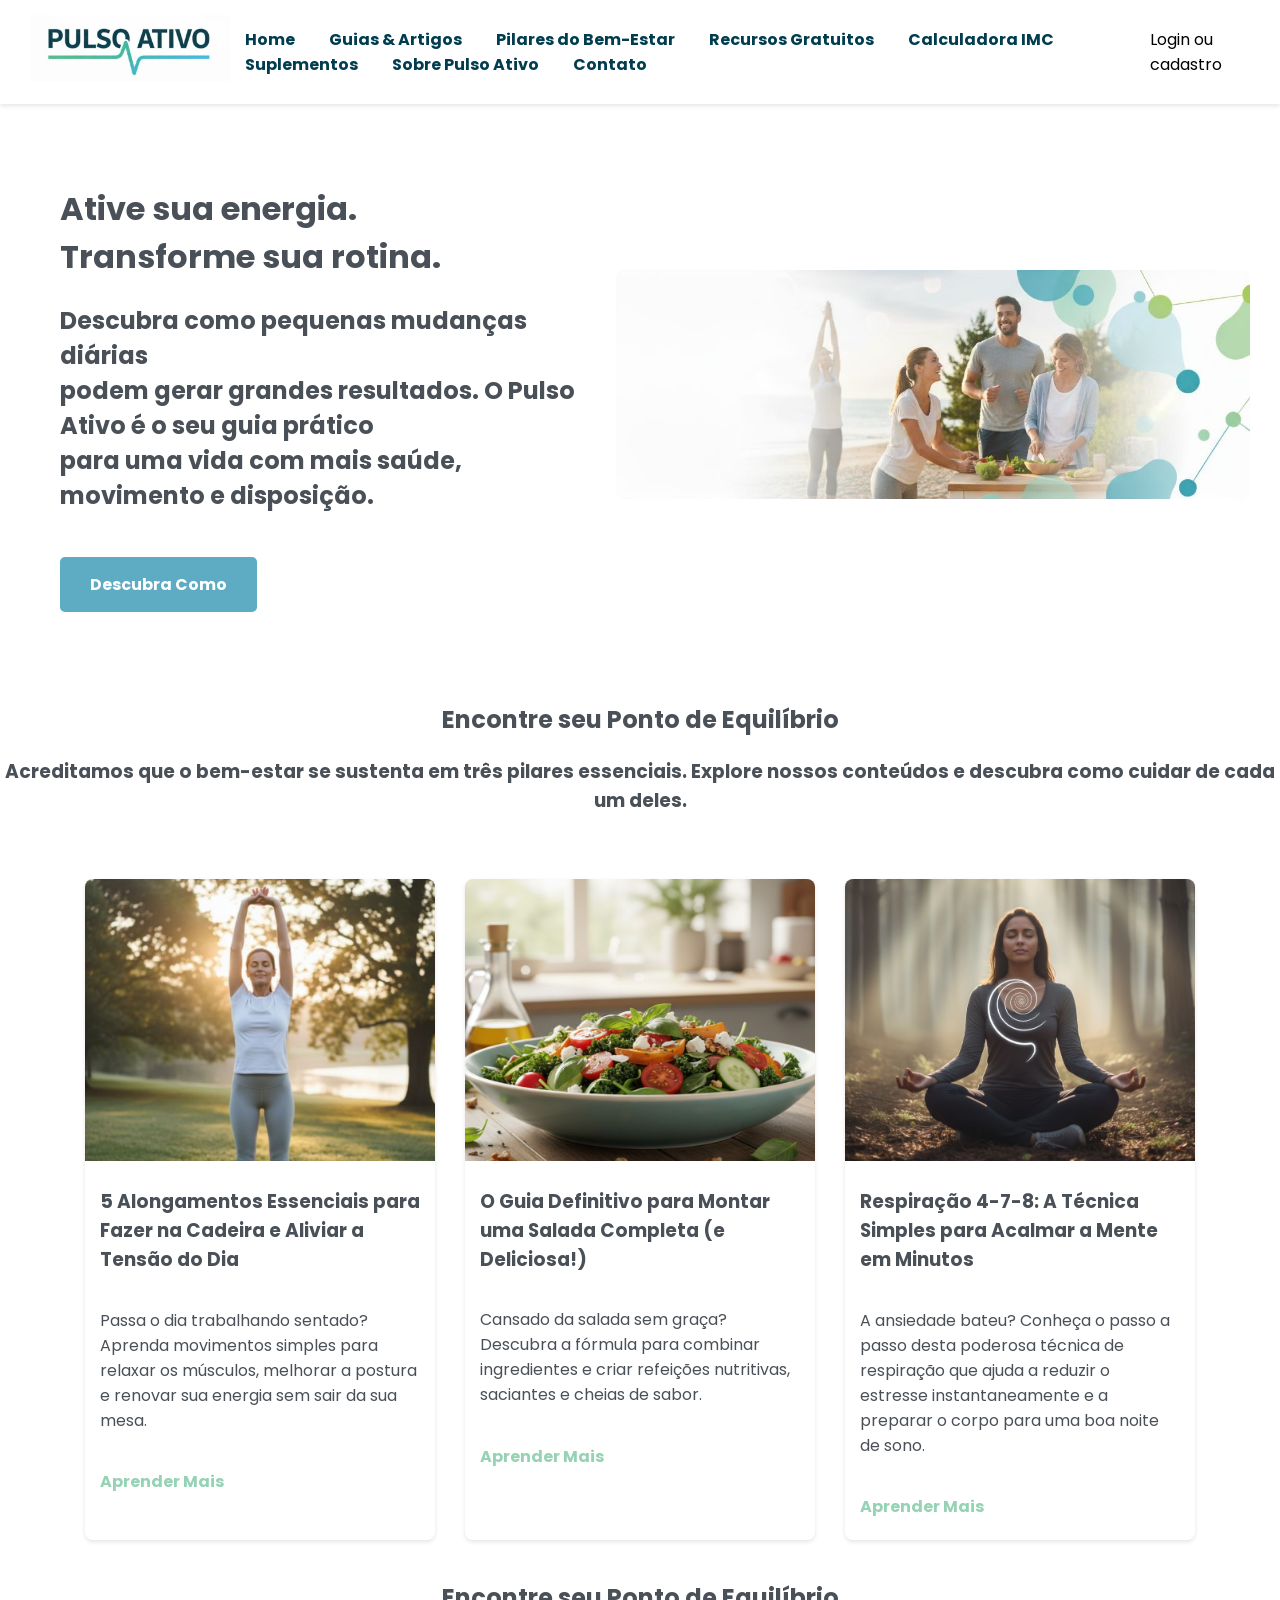
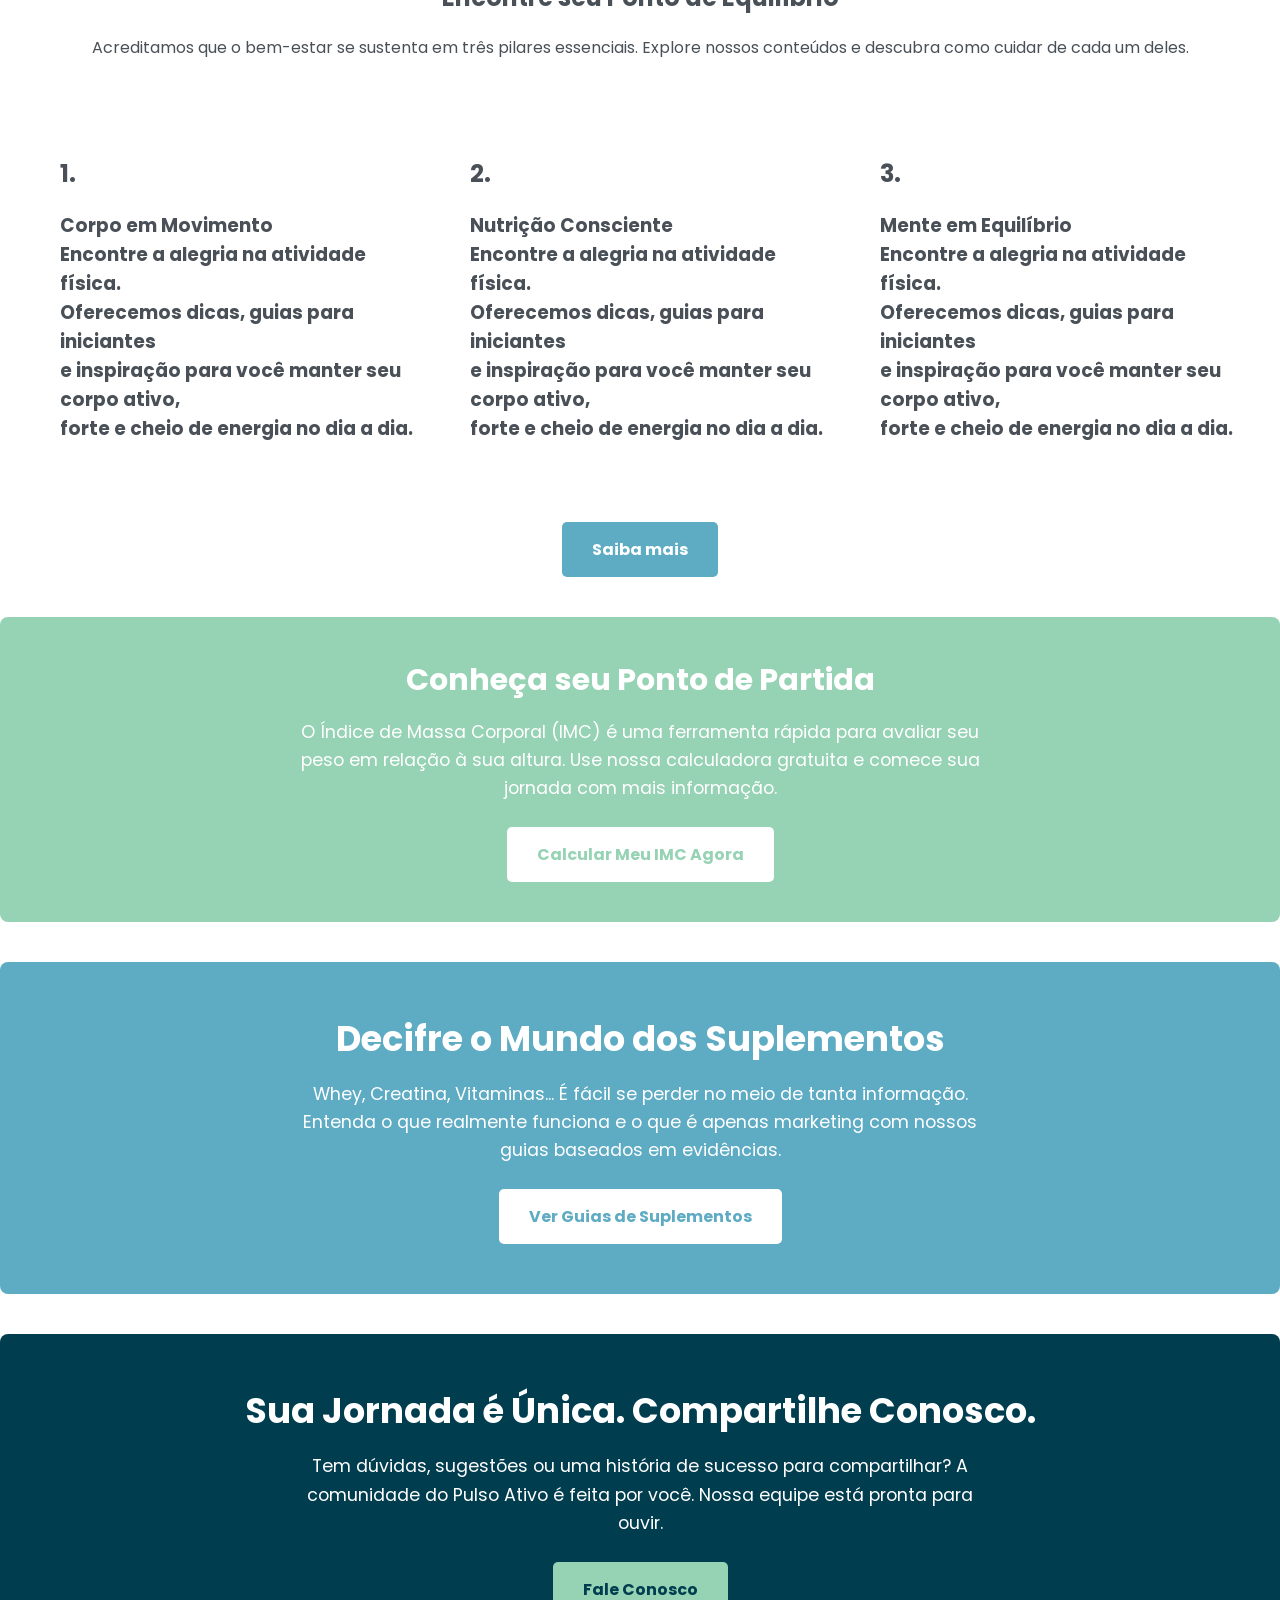
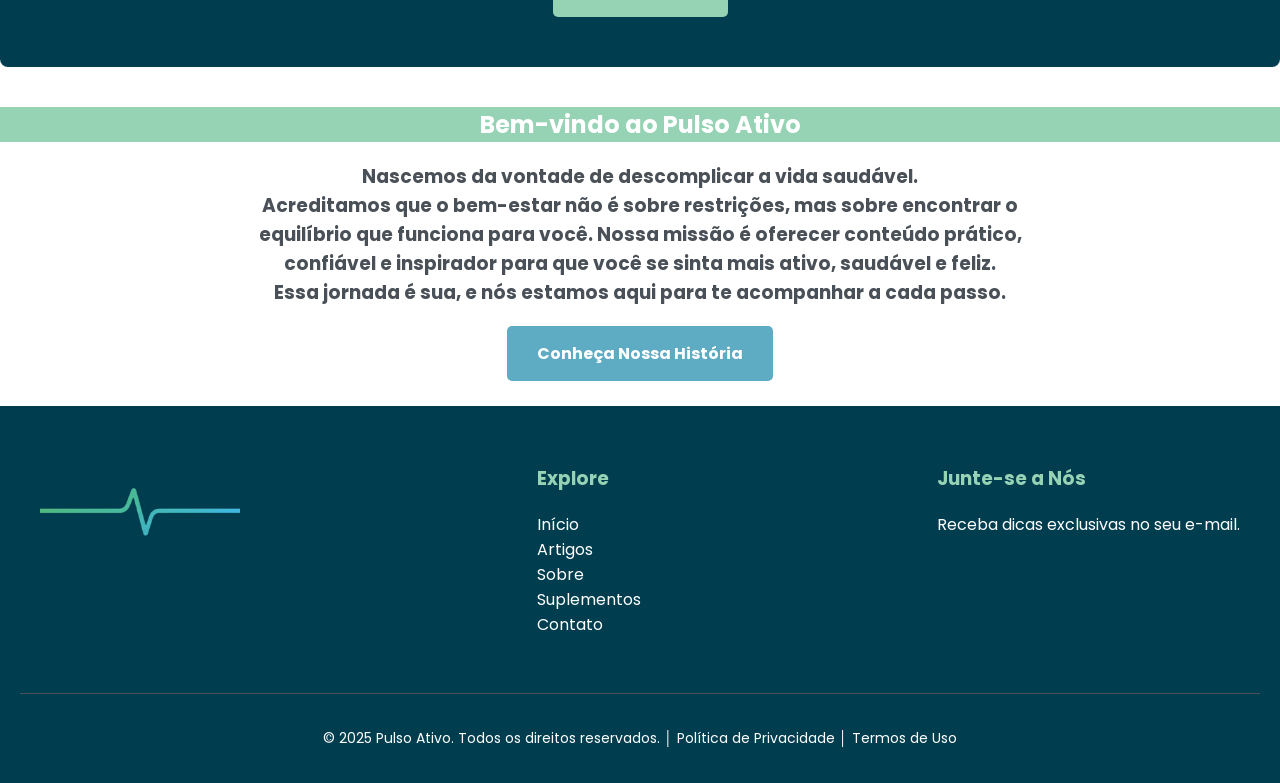
<file: index.html>
<!DOCTYPE html>
<html lang="en">

<head>
    <meta charset="UTF-8">
    <meta name="viewport" content="width=device-width, initial-scale=1.0">
    <link rel="stylesheet" href="./css/style.css">
    <link rel="shortcut icon" href="./img/favicon.jpg" type="image/jpg">
    <title>Pulso Ativo</title>
</head>

<body>
    <header>
        <div>
            <img src="./img/logo.jpg" alt="logo" class="logo">
        </div>

        <nav class="navegacao-principal">
            <a href="./index.html">Home</a>
            <a href="./guias.html">Guias & Artigos</a>
            <a href="./pilares.html">Pilares do Bem-Estar</a>
            <a href="./recursos.html">Recursos Gratuitos</a>
            <a href="./imc.html">Calculadora IMC</a>
            <a href="./suplementos.html">Suplementos</a>
            <a href="./sobre.html">Sobre Pulso Ativo</a>
            <a href="./contato.html">Contato</a>
        </nav>

        <div class="login-container">
            <a href="./login.html" class="login-link">Login ou cadastro</a>
        </div>

        <button onclick="cliqueMenuHamburguer()" class="btn-mobile">
            <span></span>
            <span></span>
            <span></span>
        </button>

        <nav class="navegacao-principal-mobile">
            <ol>
                <li><a href="./index.html">Home</a></li>
                <li><a href="./guias.html">Guias & Artigos</a></li>
                <li><a href="./pilares.html">Pilares do Bem-Estar</a></li>
                <li><a href="./recursos.html">Recursos Gratuitos</a></li>
                <li><a href="./imc.html">Calculadora IMC</a></li>
                <li><a href="./suplementos.html">Suplementos</a></li>
                <li><a href="./sobre.html">Sobre Pulso Ativo</a></li>
                <li><a href="./contato.html">Contato</a></li>
                <li class="login-container-mobile"><a href="./login.html">Login ou cadastro</a></li>
            </ol>
        </nav>
    </header>
    <hr>
    <main>
        <div id="textoComImagem">
            <div style="margin-left: 30px;">
                <h1>Ative sua energia. <br>
                    Transforme sua rotina.</h1>
                <h2>Descubra como pequenas mudanças diárias <br>
                    podem gerar grandes resultados.
                    O Pulso Ativo é o seu guia prático <br>
                    para uma vida com mais saúde, movimento e disposição.</h2> <br>

                <a href="./recursos.html" class="btn">Descubra Como</a>
            </div>
            <div>
                <img src="./img/bannerTexto.jpg" alt="Banner" id="imagemHome">
            </div>
        </div>

        <div style="text-align: center; margin-top: 30px;">
            <h2>Encontre seu Ponto de Equilíbrio</h2>
            <h3>Acreditamos que o bem-estar se sustenta em três pilares essenciais. Explore nossos conteúdos e descubra
                como
                cuidar de cada um deles.</h3> <br>

            <div class="containersPai">
                <div class="card">
                    <img src="./img/alongamento.jpg" alt="Alongamento" style="width: 100%;">
                    <h3>5 Alongamentos Essenciais para Fazer na Cadeira e Aliviar a Tensão do Dia</h3>
                    <p>Passa o dia trabalhando sentado? Aprenda movimentos simples para relaxar os músculos, melhorar a
                        postura e renovar sua energia sem sair da sua mesa.
                    </p>
                    <h4><a href="./guias.html" target="_blank">Aprender Mais</a></h4>
                </div>
                <div class="card">
                    <img src="./img/salada.jpg" alt="Prato de salada" style="width: 100%;">
                    <h3>O Guia Definitivo para Montar uma Salada Completa (e Deliciosa!)</h3>
                    <p>Cansado da salada sem graça? Descubra a fórmula para combinar ingredientes e criar refeições
                        nutritivas, saciantes e cheias de sabor.
                    </p>
                    <h4><a href="./guias.html" target="_blank">Aprender Mais</a>
                </div>
                </h4>
                <div class="card">
                    <img src="./img/respiracao.jpg" alt="Respiração 4-7-8" style="width: 100%;">
                    <h3>Respiração 4-7-8: A Técnica Simples para Acalmar a Mente em Minutos</h3>
                    <p>A ansiedade bateu? Conheça o passo a passo desta poderosa técnica de respiração que ajuda a
                        reduzir o
                        estresse instantaneamente e a preparar o corpo para uma boa noite de sono.
                    </p>
                    <h4><a href="./guias.html" target="_blank">Aprender Mais</a></h4>
                </div>
            </div>
        </div>

        <div style="text-align: center; margin-top: 20px;">
            <h2>Encontre seu Ponto de Equilíbrio</h2>
            <p>Acreditamos que o bem-estar se sustenta em três pilares essenciais. Explore nossos conteúdos e descubra
                como
                cuidar de cada um deles.</p>
        </div>

        <div id="textoComImagem">
            <div style="margin-left: 30px;">
                <h2>1.</h2>
                <h3><b>Corpo em Movimento</b><br>
                    Encontre a alegria na atividade física. <br>
                    Oferecemos dicas, guias para iniciantes <br>
                    e inspiração para você manter seu corpo ativo, <br>
                    forte e cheio de energia no dia a dia.</h3>
            </div>
            <div>
                <h2>2.</h2>
                <h3><b>Nutrição Consciente</b><br>
                    Encontre a alegria na atividade física. <br>
                    Oferecemos dicas, guias para iniciantes <br>
                    e inspiração para você manter seu corpo ativo, <br>
                    forte e cheio de energia no dia a dia.</h3>
            </div>
            <div>
                <h2>3.</h2>
                <h3><b>Mente em Equilíbrio</b><br>
                    Encontre a alegria na atividade física. <br>
                    Oferecemos dicas, guias para iniciantes <br>
                    e inspiração para você manter seu corpo ativo, <br>
                    forte e cheio de energia no dia a dia.</h3>
            </div>
        </div>
        <div style="text-align: center; align-items: center;">
            <a href="./pilares.html" class="btn">Saiba mais</a>
        </div>

        </div>
        <div class="container-imc-cta">
            <h2>Conheça seu Ponto de Partida</h2>
            <p>O Índice de Massa Corporal (IMC) é uma ferramenta rápida para avaliar seu peso em relação à sua altura.
                Use nossa calculadora gratuita e comece sua jornada com mais informação.</p>
            <a href="./imc.html" class="btn">Calcular Meu IMC Agora</a>
        </div>

        <div class="container-suplementos-cta">
            <h2>Decifre o Mundo dos Suplementos</h2>
            <p>Whey, Creatina, Vitaminas... É fácil se perder no meio de tanta informação. Entenda o que realmente
                funciona e o que é apenas marketing com nossos guias baseados em evidências.</p>
            <a href="./suplementos.html" class="btn">Ver Guias de Suplementos</a>
        </div>

        <div class="container-contato-cta">
            <h2>Sua Jornada é Única. Compartilhe Conosco.</h2>
            <p>Tem dúvidas, sugestões ou uma história de sucesso para compartilhar? A comunidade do Pulso Ativo é feita
                por você. Nossa equipe está pronta para ouvir.</p>
            <a href="./contato.html" class="btn">Fale Conosco</a>
        </div>

        <div style="text-align: center; margin-top: 40px;">
            <h2 style="background-color: #96D2B4; color: white;">Bem-vindo ao Pulso Ativo</h2>
            <h3>Nascemos da vontade de descomplicar a vida saudável. <br>
                Acreditamos que o bem-estar não é sobre restrições, mas sobre encontrar o <br>
                equilíbrio que funciona para você. Nossa missão é oferecer conteúdo prático, <br>
                confiável e inspirador para que você se sinta mais ativo, saudável e feliz. <br>
                <b>Essa jornada é sua, e nós estamos aqui para te acompanhar a cada passo</b>.
            </h3>

            <a href="./sobre.html" class="btn">Conheça Nossa História</a>
        </div>
    </main>
    <br>
    <footer class="rodape">
        <div class="rodapeConteudo">
            <div>
                <img src="./img/logoFooterSemFundo.png" alt="logo" style="width: 200px;">
            </div>
            <div>
                <h3>Explore</h3>
                <ul>
                    <li><a href="./index.html">Início</a></li>
                    <li><a href="./guias.html">Artigos</a></li>
                    <li><a href="./sobre.html">Sobre</a></li>
                    <li><a href="./suplementos.html">Suplementos</a></li>
                    <li><a href="./contato.html">Contato</a></li>
                </ul>
            </div>
            <div>
                <h3>Junte-se a Nós</h3>
                <p>Receba dicas exclusivas no seu e-mail.</p>
            </div>
        </div>
        <div class="rodapeInferior">
            <p>© 2025 Pulso Ativo. Todos os direitos reservados. │ Política de Privacidade │ Termos de Uso </p>
        </div>
    </footer>

    <script src="./js/menuHamburguer.js"></script>
    <script src="./js/login.js"></script>
    <script src="./js/salvarNomeUserPerfil.js"></script>
    <script src="./js/salvarNomeUserHome.js"></script>
    <script src="./js/checarLogin.js"></script>
</body>

</html>
</file>
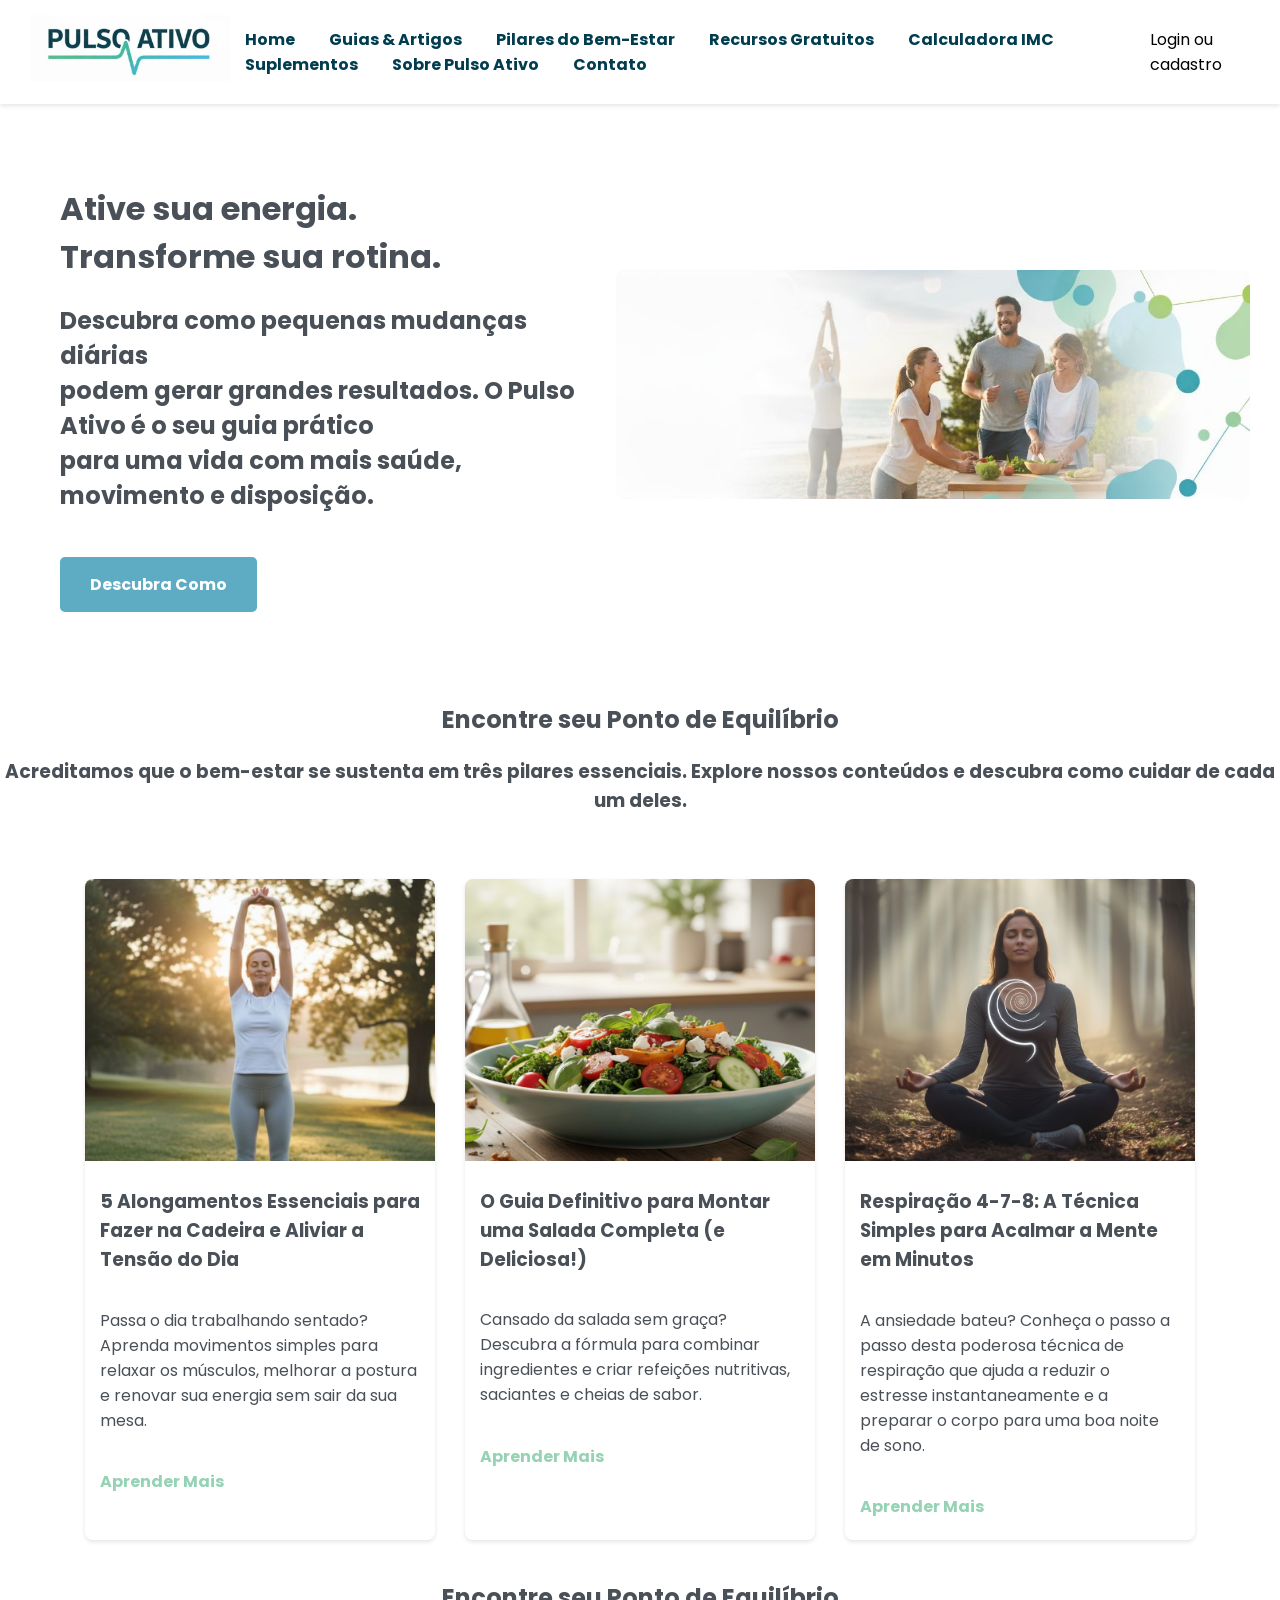
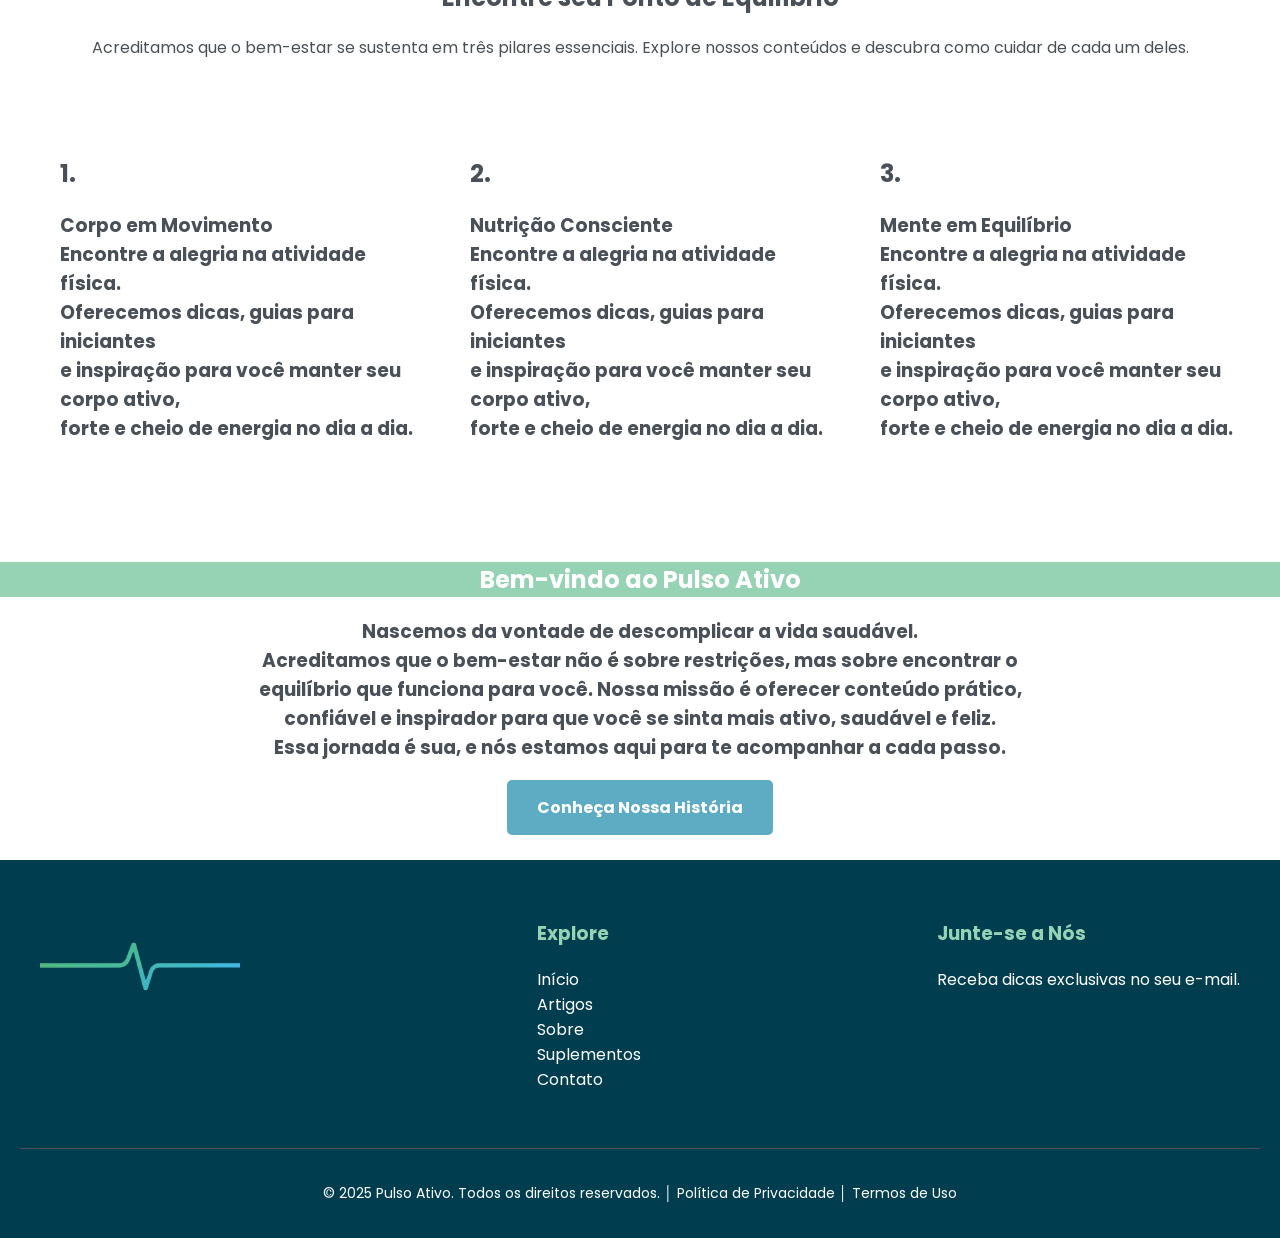
<file: home.html>
<!DOCTYPE html>
<html lang="en">

<head>
    <meta charset="UTF-8">
    <meta name="viewport" content="width=device-width, initial-scale=1.0">
    <link rel="stylesheet" href="./css/style.css">
    <link rel="shortcut icon" href="./img/favicon.jpg" type="image/jpg">
    <title>Pulso Ativo</title>
</head>

<body>
    <header>
        <div>
            <img src="./img/logo.jpg" alt="logo" class="logo">
        </div>

        <nav class="navegacao-principal">
            <a href="./home.html">Home</a>
            <a href="./guias.html">Guias & Artigos</a>
            <a href="./pilares.html">Pilares do Bem-Estar</a>
            <a href="./recursos.html">Recursos Gratuitos</a>
            <a href="./imc.html">Calculadora IMC</a>
            <a href="./suplementos.html">Suplementos</a>
            <a href="./sobre.html">Sobre Pulso Ativo</a>
            <a href="./contato.html">Contato</a>
        </nav>

        <div class="login-container">
            <a href="./login.html" class="login-link">Login ou cadastro</a>
        </div>

        <button onclick="cliqueMenuHamburguer()" class="btn-mobile">
            <span></span>
            <span></span>
            <span></span>
        </button>

        <nav class="navegacao-principal-mobile">
            <ol>
                <li><a href="./home.html">Home</a></li>
                <li><a href="./guias.html">Guias & Artigos</a></li>
                <li><a href="./pilares.html">Pilares do Bem-Estar</a></li>
                <li><a href="./recursos.html">Recursos Gratuitos</a></li>
                <li><a href="./imc.html">Calculadora IMC</a></li>
                <li><a href="./suplementos.html">Suplementos</a></li>
                <li><a href="./sobre.html">Sobre Pulso Ativo</a></li>
                <li><a href="./contato.html">Contato</a></li>
                <li class="login-container-mobile"><a href="./login.html">Login ou cadastro</a></li>
            </ol>
        </nav>
    </header>
    <hr>
    <main>
        <div id="textoComImagem">
            <div style="margin-left: 30px;">
                <h1>Ative sua energia. <br>
                    Transforme sua rotina.</h1>
                <h2>Descubra como pequenas mudanças diárias <br>
                    podem gerar grandes resultados.
                    O Pulso Ativo é o seu guia prático <br>
                    para uma vida com mais saúde, movimento e disposição.</h2> <br>

                <a href="./recursos.html" class="btn">Descubra Como</a>
            </div>
            <div>
                <img src="./img/bannerTexto.jpg" alt="Banner" id="imagemHome">
            </div>
        </div>

        <div style="text-align: center; margin-top: 30px;">
            <h2>Encontre seu Ponto de Equilíbrio</h2>
            <h3>Acreditamos que o bem-estar se sustenta em três pilares essenciais. Explore nossos conteúdos e descubra
                como
                cuidar de cada um deles.</h3> <br>

            <div class="containersPai">
                <div class="card">
                    <img src="./img/alongamento.jpg" alt="Alongamento" style="width: 100%;">
                    <h3>5 Alongamentos Essenciais para Fazer na Cadeira e Aliviar a Tensão do Dia</h3>
                    <p>Passa o dia trabalhando sentado? Aprenda movimentos simples para relaxar os músculos, melhorar a
                        postura e renovar sua energia sem sair da sua mesa.
                    </p>
                    <h4><a href="./guias.html" target="_blank">Aprender Mais</a></h4>
                </div>
                <div class="card">
                    <img src="./img/salada.jpg" alt="Prato de salada" style="width: 100%;">
                    <h3>O Guia Definitivo para Montar uma Salada Completa (e Deliciosa!)</h3>
                    <p>Cansado da salada sem graça? Descubra a fórmula para combinar ingredientes e criar refeições
                        nutritivas, saciantes e cheias de sabor.
                    </p>
                    <h4><a href="./guias.html" target="_blank">Aprender Mais</a>
                </div>
                </h4>
                <div class="card">
                    <img src="./img/respiracao.jpg" alt="Respiração 4-7-8" style="width: 100%;">
                    <h3>Respiração 4-7-8: A Técnica Simples para Acalmar a Mente em Minutos</h3>
                    <p>A ansiedade bateu? Conheça o passo a passo desta poderosa técnica de respiração que ajuda a
                        reduzir o
                        estresse instantaneamente e a preparar o corpo para uma boa noite de sono.
                    </p>
                    <h4><a href="./guias.html" target="_blank">Aprender Mais</a></h4>
                </div>
            </div>
        </div>

        <div style="text-align: center; margin-top: 20px;">
            <h2>Encontre seu Ponto de Equilíbrio</h2>
            <p>Acreditamos que o bem-estar se sustenta em três pilares essenciais. Explore nossos conteúdos e descubra
                como
                cuidar de cada um deles.</p>
        </div>

        <div id="textoComImagem">
            <div style="margin-left: 30px;">
                <h2>1.</h2>
                <h3><b>Corpo em Movimento</b><br>
                    Encontre a alegria na atividade física. <br>
                    Oferecemos dicas, guias para iniciantes <br>
                    e inspiração para você manter seu corpo ativo, <br>
                    forte e cheio de energia no dia a dia.</h3>
            </div>
            <div>
                <h2>2.</h2>
                <h3><b>Nutrição Consciente</b><br>
                    Encontre a alegria na atividade física. <br>
                    Oferecemos dicas, guias para iniciantes <br>
                    e inspiração para você manter seu corpo ativo, <br>
                    forte e cheio de energia no dia a dia.</h3>
            </div>
            <div>
                <h2>3.</h2>
                <h3><b>Mente em Equilíbrio</b><br>
                    Encontre a alegria na atividade física. <br>
                    Oferecemos dicas, guias para iniciantes <br>
                    e inspiração para você manter seu corpo ativo, <br>
                    forte e cheio de energia no dia a dia.</h3>
            </div>
        </div>
        <div style="text-align: center; margin-top: 40px;">
            <h2 style="background-color: #96D2B4; color: white;">Bem-vindo ao Pulso Ativo</h2>
            <h3>Nascemos da vontade de descomplicar a vida saudável. <br>
                Acreditamos que o bem-estar não é sobre restrições, mas sobre encontrar o <br>
                equilíbrio que funciona para você. Nossa missão é oferecer conteúdo prático, <br>
                confiável e inspirador para que você se sinta mais ativo, saudável e feliz. <br>
                <b>Essa jornada é sua, e nós estamos aqui para te acompanhar a cada passo</b>.
            </h3>

            <a href="./sobre.html" class="btn">Conheça Nossa História</a>
        </div>
    </main>
    <br>
    <footer class="rodape">
        <div class="rodapeConteudo">
            <div>
                <img src="./img/logoFooterSemFundo.png" alt="logo" style="width: 200px;">
            </div>
            <div>
                <h3>Explore</h3>
                <ul>
                    <li><a href="./index.html">Início</a></li>
                    <li><a href="./guias.html">Artigos</a></li>
                    <li><a href="./sobre.html">Sobre</a></li>
                    <li><a href="./suplementos.html">Suplementos</a></li>
                    <li><a href="./contato.html">Contato</a></li>
                </ul>
            </div>
            <div>
                <h3>Junte-se a Nós</h3>
                <p>Receba dicas exclusivas no seu e-mail.</p>
            </div>
        </div>
        <div class="rodapeInferior">
            <p>© 2025 Pulso Ativo. Todos os direitos reservados. │ Política de Privacidade │ Termos de Uso </p>
        </div>
    </footer>

    <script src="./js/menuHamburguer.js"></script>
    <script src="./js/login.js"></script>
    <script src="./js/salvarNomeUserPerfil.js"></script>
    <script src="./js/salvarNomeUserHome.js"></script>
    <script src="./js/checarLogin.js"></script>
</body>

</html>
</file>
<file: css/style.css>
/* =================================================== */
/* ============== 1. ESTILOS GERAIS E VARIÁVEIS ============== */
/* =================================================== */
@import url('https://fonts.googleapis.com/css2?family=Poppins:ital,wght@0,100;0,200;0,300;0,400;0,500;0,600;0,700;0,800;0,900;1,100;1,200;1,300;1,400;1,500;1,600;1,700;1,800;1,900&display=swap');

:root {
  --cor-verde-principal: #96D2B4;
  --cor-azul-principal: #5EABC4;
  --cor-texto-logo: #003D4F;
  --cor-fundo-branco: #FFFFFF;
  --cor-fundo-offwhite: #F8F9FA;
  --cor-texto-paragrafo: #495057;
  --sombra-padrao: 0 2px 4px rgba(0, 0, 0, 0.1);
}

* {
  box-sizing: border-box;
}

body {
  margin: 0;
  padding: 0;
  font-family: 'Poppins', sans-serif;
  color: var(--cor-texto-paragrafo);
}

/* Barra de rolagem */
::-webkit-scrollbar {
  width: 10px;
}

::-webkit-scrollbar-track {
  background-color: white;
}

::-webkit-scrollbar-thumb {
  border-radius: 10px;
  background-color: var(--cor-verde-principal);
}

#saudacao-clicavel {
  text-decoration: none;
  color: black;
  transition: all 0.3s;
}

.login-container a {
  text-decoration: none;
  color: black;
  transition: all 0.3s;
}

.login-container a:hover {
  color: var(--cor-azul-principal);
}

hr {
  display: none;
  /* Vamos usar margens em vez de <hr> */
}

/* Garante que o html e o body ocupem a altura total */
html {
  height: 100%;
}

body {
  min-height: 100vh;
  /* Altura mínima de 100% da tela */
  display: flex;
  flex-direction: column;
  /* Organiza os filhos (header, main, footer) em coluna */
}

/* ESTA É A LINHA MÁGICA:
  Diz ao <main> para "crescer" e ocupar todo o espaço 
  disponível, empurrando o <footer> para baixo.
*/
main {
  flex-grow: 1;
}

/* BÔNUS: Garantir que o footer tenha 100% de largura.
  (O Flexbox em coluna já faz isso, mas não custa garantir)
*/
footer.rodape {
  width: 100%;
  flex-shrink: 0;
  /* Impede que o footer encolha */
}

/* =================================================== */
/* ============== 2. ESTILOS DO DESKTOP E GERAL ============== */
/* =================================================== */

/* --- Header --- */
header {
  display: flex;
  justify-content: space-between;
  align-items: center;
  padding: 15px 30px;
  background-color: var(--cor-fundo-branco);
  box-shadow: var(--sombra-padrao);
}

.logo {
  width: 200px;
}

.navegacao-principal a {
  margin: 0 15px;
  text-decoration: none;
  color: var(--cor-texto-logo);
  font-weight: bold;
  transition: color 0.3s;
}

.navegacao-principal a:hover {
  color: var(--cor-azul-principal);
}

.navegacao-principal-mobile {
  display: none;
}

.login-container a {
  text-decoration: none;
  color: black;
  transition: all 0.3s;
}

.login-container a:hover {
  color: var(--cor-azul-principal);
}

.btn-mobile {
  display: none;
  /* Escondido no desktop */
}

.container-principal {
  padding: 10px 60px;
}

/* --- Seções com colunas (texto e imagem, pilares) --- */
#textoComImagem {
  display: flex;
  align-items: center;
  justify-content: center;
  gap: 40px;
  padding: 60px 30px;
}

#textoComImagem img {
  max-width: 100%;
  height: auto;
  border-radius: 8px;
}

/* --- Botão Principal --- */
.btn {
  display: inline-block;
  padding: 15px 30px;
  background-color: var(--cor-azul-principal);
  color: white;
  text-decoration: none;
  border-radius: 5px;
  font-weight: bold;
}

.btn:hover {
  background-color: var(--cor-texto-logo);
  transition: all 0.3s;
}

.btn-rodape {
  width: 20px;
  height: 20px;
  padding: 15px 30px;
  background-color: var(--cor-azul-principal);
  color: white;
  text-decoration: none;
  border-radius: 5px;
  font-weight: bold;
}

.btn-rodape:hover {
  background-color: var(--cor-texto-logo);
  transition: all 0.3s;
}

/* --- Seção de Cards --- */
.containersPai {
  display: flex;
  justify-content: center;
  gap: 30px;
  padding: 20px;
}

.card {
  width: 30%;
  max-width: 350px;
  box-shadow: var(--sombra-padrao);
  border-radius: 8px;
  overflow: hidden;
  /* Garante que a imagem não saia da borda arredondada */
  text-align: left;
}

.card img {
  width: 100%;
}

.card h3,
.card p {
  padding: 0 15px 15px 15px;
}

.card a {
  color: var(--cor-verde-principal);
  text-decoration: none;
  padding: 0 15px 15px 15px;
  transition: all 0.3s;
}

.card a:hover {
  color: var(--cor-azul-principal);
}

/* --- Rodapé --- */
.rodape {
  background-color: var(--cor-texto-logo);
  color: var(--cor-fundo-branco);
  padding: 40px 20px 0;
}

.rodapeConteudo {
  display: flex;
  justify-content: space-between;
  max-width: 1200px;
  margin: 0 auto;
  padding-bottom: 40px;
}

.rodapeConteudo h3 {
  color: var(--cor-verde-principal);
}

.rodapeConteudo ul {
  list-style: none;
  padding: 0;
}

.rodapeConteudo a {
  text-decoration: none;
  color: var(--cor-fundo-branco);
  transition: color 0.3s;
}

.rodapeConteudo a:hover {
  color: var(--cor-verde-principal);
}

.rodapeInferior {
  text-align: center;
  padding: 20px 0;
  border-top: 1px solid var(--cor-texto-paragrafo);
  font-size: 14px;
}

/* =================================================== */
/* ============== SEÇÃO CTA DO IMC (HOME) ============== */
/* =================================================== */

.container-imc-cta {
  /* Combinando com o estilo da sua seção "Bem-vindo" */
  background-color: var(--cor-verde-principal);
  color: white;
  /* Texto branco sobre o fundo verde */
  text-align: center;
  padding: 50px 30px;
  margin: 40px 0;
  /* Espaçamento acima e abaixo */
  border-radius: 8px;
  /* Cantos arredondados */
}

.container-imc-cta h2 {
  color: white;
  /* Título branco */
  font-size: 2.2em;
  margin-top: 0;
  margin-bottom: 15px;
}

.container-imc-cta p {
  font-size: 1.1em;
  line-height: 1.6;
  max-width: 700px;
  /* Limita a largura do texto */
  margin: 0 auto 25px auto;
  /* Centraliza o parágrafo */
}

/* Estilizando o botão para que se destaque no fundo verde */
.container-imc-cta .btn {
  background-color: var(--cor-fundo-branco);
  /* Botão branco */
  color: var(--cor-verde-principal);
  /* Texto verde */
  font-weight: bold;
}

.container-imc-cta .btn:hover {
  background-color: var(--cor-texto-logo);
  /* Fundo azul escuro no hover */
  color: var(--cor-fundo-branco);
}


/* =================================================== */
/* ============== RESPONSIVIDADE DO CTA IMC ============== */
/* =================================================== */

@media (max-width: 10123px) {
  .container-imc-cta {
    padding: 40px 25px;
  }

  .container-imc-cta h2 {
    font-size: 1.9em;
  }
}

@media (max-width: 768px) {
  .container-imc-cta {
    padding: 30px 20px;
  }

  .container-imc-cta h2 {
    font-size: 1.6em;
  }

  .container-imc-cta p {
    font-size: 1em;
  }
}

/* =================================================== */
/* ============== SEÇÃO CTA DE SUPLEMENTOS (HOME) ============== */
/* =================================================== */

.container-suplementos-cta {
  /* Usando a outra cor principal da paleta para variar */
  background-color: var(--cor-azul-principal);
  color: white;
  /* Texto branco sobre o fundo azul */
  text-align: center;
  padding: 50px 30px;
  margin: 40px 0;
  /* Espaçamento acima e abaixo */
  border-radius: 8px;
  /* Cantos arredondados */
}

.container-suplementos-cta h2 {
  color: white;
  /* Título branco */
  font-size: 2.2em;
  margin-top: 0;
  margin-bottom: 15px;
}

.container-suplementos-cta p {
  font-size: 1.1em;
  line-height: 1.6;
  max-width: 700px;
  /* Limita a largura do texto */
  margin: 0 auto 25px auto;
  /* Centraliza o parágrafo */
}

/* Estilizando o botão para que se destaque no fundo azul */
.container-suplementos-cta .btn {
  background-color: var(--cor-fundo-branco);
  /* Botão branco */
  color: var(--cor-azul-principal);
  /* Texto azul */
  font-weight: bold;
}

.container-suplementos-cta .btn:hover {
  background-color: var(--cor-texto-logo);
  /* Fundo azul escuro no hover */
  color: var(--cor-fundo-branco);
}


/* =================================================== */
/* ============== RESPONSIVIDADE DO CTA SUPLEMENTOS ============== */
/* =================================================== */

@media (max-width: 1023px) {
  .container-suplementos-cta {
    padding: 40px 25px;
  }

  .container-suplementos-cta h2 {
    font-size: 1.9em;
  }
}

@media (max-width: 768px) {
  .container-suplementos-cta {
    padding: 30px 20px;
  }

  .container-suplementos-cta h2 {
    font-size: 1.6em;
  }

  .container-suplementos-cta p {
    font-size: 1em;
  }
}

/* =================================================== */
/* ============== SEÇÃO CTA DE CONTATO (HOME) ============== */
/* =================================================== */

.container-contato-cta {
  /* Usando a cor escura principal da paleta */
  background-color: var(--cor-texto-logo);
  color: white;
  /* Texto branco sobre o fundo escuro */
  text-align: center;
  padding: 50px 30px;
  margin: 40px 0;
  /* Espaçamento acima e abaixo */
  border-radius: 8px;
  /* Cantos arredondados */
}

.container-contato-cta h2 {
  color: white;
  /* Título branco */
  font-size: 2.2em;
  margin-top: 0;
  margin-bottom: 15px;
}

.container-contato-cta p {
  font-size: 1.1em;
  line-height: 1.6;
  max-width: 700px;
  /* Limita a largura do texto */
  margin: 0 auto 25px auto;
  /* Centraliza o parágrafo */
}

/* Estilizando o botão para que se destaque no fundo escuro */
.container-contato-cta .btn {
  /* Usamos o verde-claro para um ótimo contraste */
  background-color: var(--cor-verde-principal);
  color: var(--cor-texto-logo);
  /* Texto escuro no botão claro */
  font-weight: bold;
}

.container-contato-cta .btn:hover {
  background-color: var(--cor-fundo-branco);
  /* Fundo branco no hover */
  color: var(--cor-texto-logo);
}


/* =================================================== */
/* ============== RESPONSIVIDADE DO CTA CONTATO ============== */
/* =================================================== */

@media (max-width: 1023px) {
  .container-contato-cta {
    padding: 40px 25px;
  }

  .container-contato-cta h2 {
    font-size: 1.9em;
  }
}

@media (max-width: 768px) {
  .container-contato-cta {
    padding: 30px 20px;
  }

  .container-contato-cta h2 {
    font-size: 1.6em;
  }

  .container-contato-cta p {
    font-size: 1em;
  }
}

/* =================================================== */
/* ============== RESPONSIVIDADE (TABLET) ============== */
/* (Telas com 900px de largura ou menos) */
/* =================================================== */
@media (max-width: 1023px) {

  /* --- Header (Menu Hambúrguer) --- */
  /* Esconde a navegação principal de desktop */
  .navegacao-principal {
    display: none;
  }

  .login-container {
    display: none;
  }


  /* Mostra o botão hambúrguer */
  .btn-mobile {
    display: flex;
    /* Usamos flex para centralizar as barrinhas */
    flex-direction: column;
    gap: 5px;
    background: none;
    border: none;
    cursor: pointer;
  }

  .btn-mobile span {
    display: block;
    width: 25px;
    height: 3px;
    background-color: var(--cor-texto-logo);
    transition: all 0.3s ease-in-out;
  }

  /* --- Seção Hero (Texto + Imagem) --- */
  #textoComImagem {
    flex-direction: column;
    /* Empilha o texto e a imagem */
    text-align: center;
    padding: 40px 20px;
  }

  /* Remove a margem inline que estava no seu HTML */
  #textoComImagem>div:first-child {
    margin-left: 0 !important;
  }

  /* --- Seção de Cards --- */
  .containersPai {
    flex-wrap: wrap;
    /* Permite que os cards quebrem a linha */
    gap: 20px;
  }

  .card {
    /* Ocupa 48% para criar um layout de 2 colunas */
    width: 48%;
    max-width: 350px;
    /* Mantém o max-width */
  }

  /* --- Rodapé --- */
  .rodapeConteudo {
    flex-direction: column;
    /* Empilha as colunas do rodapé */
    align-items: center;
    /* Centraliza tudo */
    text-align: center;
    gap: 30px;
  }

  .rodapeConteudo div {
    max-width: 400px;
    /* Garante que os formulários, etc., não fiquem muito largos */
  }
}


/* =================================================== */
/* ============== RESPONSIVIDADE (MOBILE) ============== */
/* (Telas com 600px de largura ou menos) */
/* =================================================== */
@media (max-width: 768px) {

  /* --- Ajustes Gerais --- */
  .container-principal {
    padding: 10px 15px;
    /* Menos padding lateral */
  }

  #textoComImagem {
    padding: 30px 15px;
  }

  /* --- Seção de Cards --- */
  .containersPai {
    flex-direction: column;
    /* Força 1 coluna */
    align-items: center;
    /* Centraliza os cards */
  }

  .card {
    /* Ocupa 95% da tela para um visual de 1 coluna */
    width: 95%;
    max-width: 350px;
  }

  /* --- Rodapé --- */
  .rodape {
    padding: 30px 15px 0;
  }
}


/* =================================================== */
/* ============== LÓGICA DO MENU HAMBÚRGUER ============== */
/* (Este CSS funciona com o JavaScript) */
/* =================================================== */

/* Estilo do menu mobile (escondido por padrão) */
.navegacao-principal-mobile {
  display: none;
  /* Começa escondido */
  position: absolute;
  top: 70px;
  /* Ajuste para a altura exata do seu header */
  left: 0;
  width: 100%;
  background-color: var(--cor-fundo-branco);
  box-shadow: 0 4px 8px rgba(0, 0, 0, 0.1);
  z-index: 1000;
  /* Garante que o menu fique por cima de tudo */
}

/* Quando o JS adiciona a classe 'active', o menu aparece! */
.navegacao-principal-mobile.active {
  display: block;
}

/* Estilo para os links dentro do menu mobile */
.navegacao-principal-mobile ol {
  list-style: none;
  padding: 0;
  margin: 0;
}

.navegacao-principal-mobile li a {
  display: block;
  padding: 20px;
  text-align: center;
  text-decoration: none;
  color: var(--cor-texto-logo);
  border-bottom: 1px solid #eee;
  font-weight: bold;
}

.navegacao-principal-mobile li a:hover {
  background-color: #f8f9fa;
}

/* Animação do botão para virar um "X" quando ele tem a classe 'active' */
.btn-mobile.active span:nth-child(1) {
  transform: translateY(8px) rotate(45deg);
}

.btn-mobile.active span:nth-child(2) {
  opacity: 0;
}

.btn-mobile.active span:nth-child(3) {
  transform: translateY(-8px) rotate(-45deg);
}
</file>
